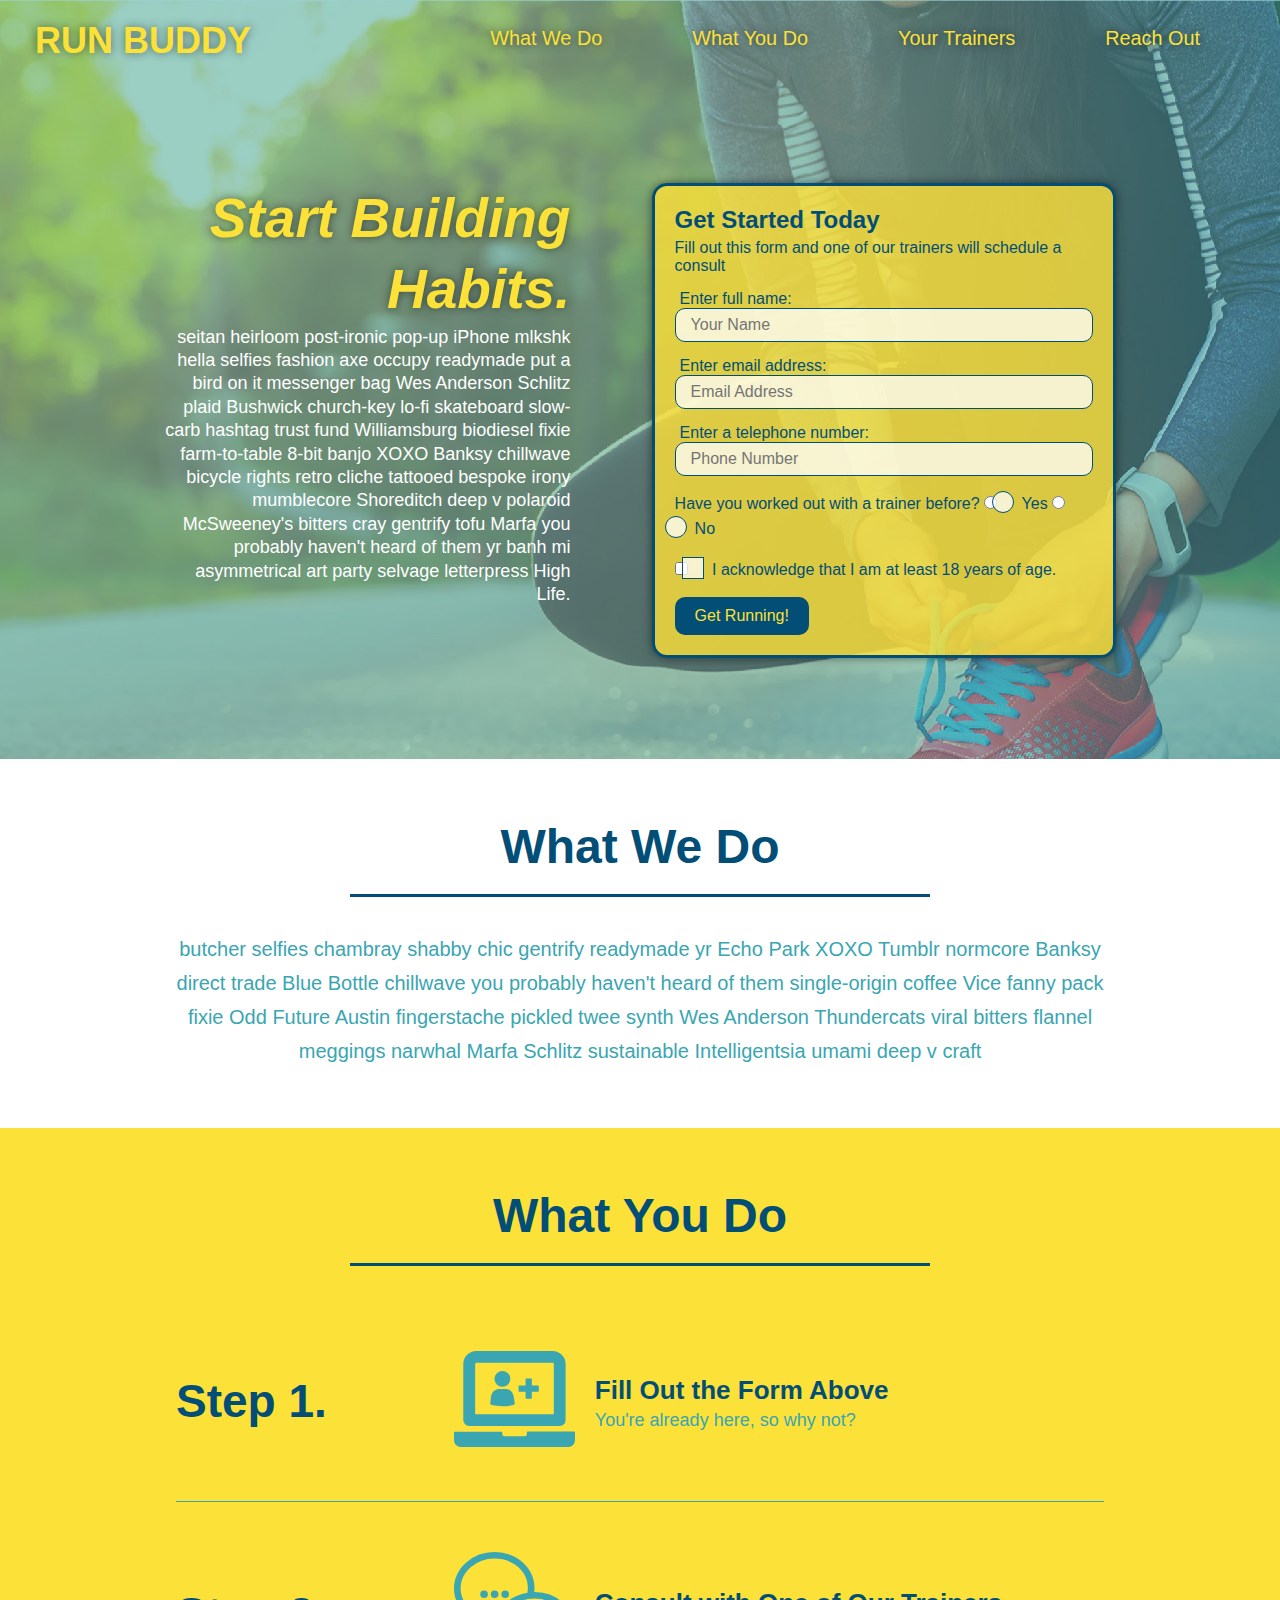
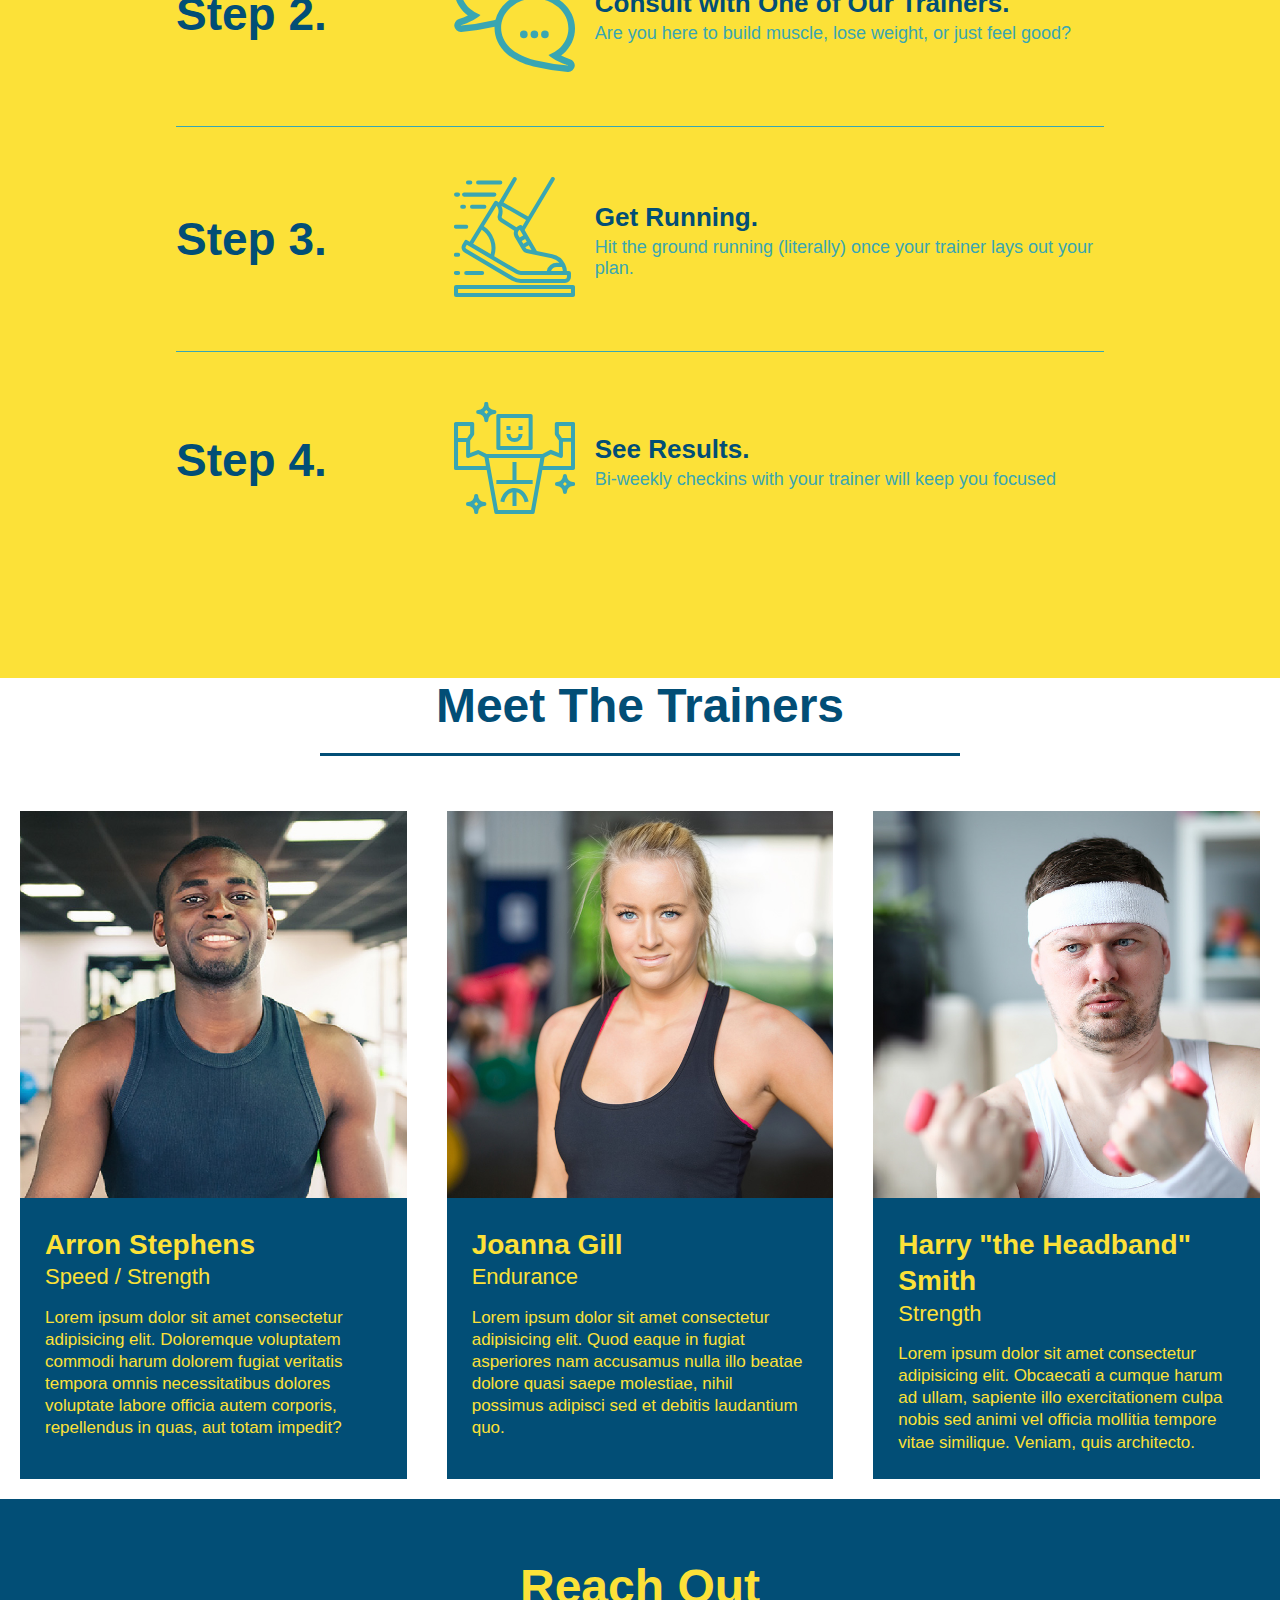
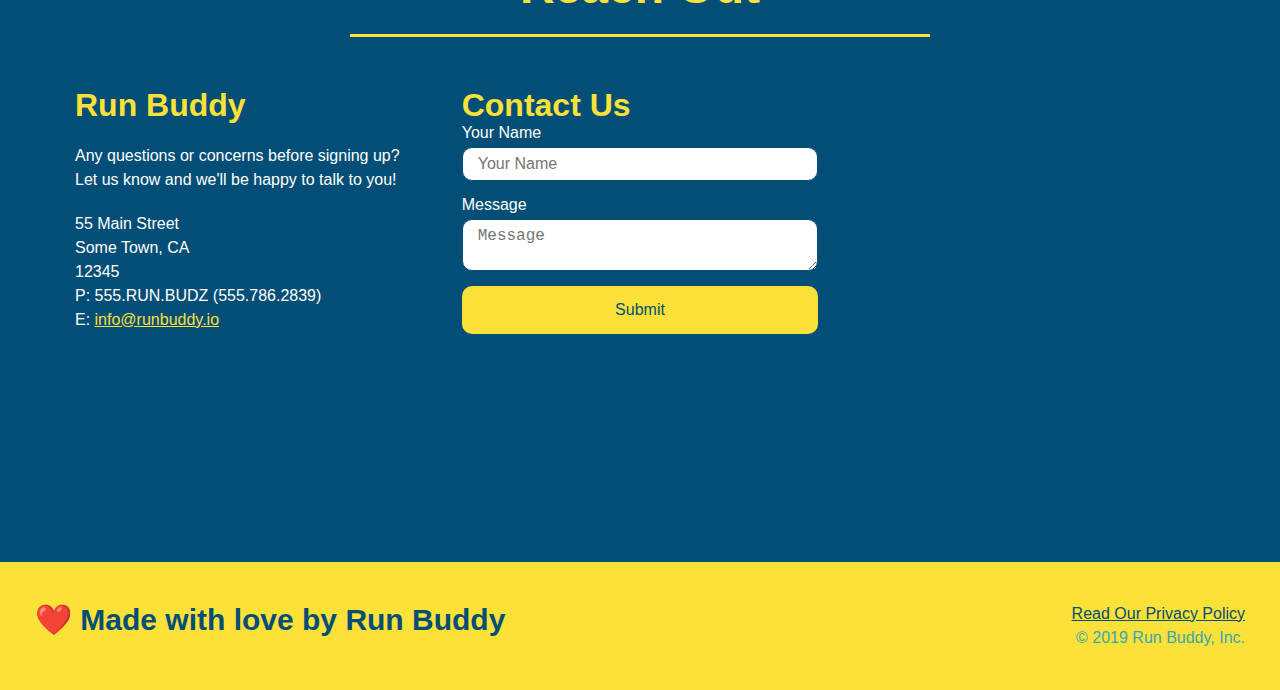
<file: index.html>
<!DOCTYPE html>
<html lang="en">
    <head>
        <meta name="viewport" content="width=device-width, initial-scale=1.0" />
        <link rel="stylesheet" href="./assets/css/style.css" />
        <meta charset="UTF-8" />
        <title>Run Buddy</title>
    </head>
    <body>
        <!-- navigation -->
        <header>
        <h1>
            <a href="/">RUN BUDDY</a>
        </h1>
        <nav>
            <!-- unordered list elements -->
            <ul>
                <!-- list item element -->
                <li>
                    <!-- Anchor element -->
                    <a href="#what-we-do">What We Do</a>
                </li>
                <li>
                    <a href="#what-you-do">What You Do</a>
                </li>
                <li>
                    <a href="#your-trainers">Your Trainers</a>
                </li>
                <li>
                    <a href="#reach-out">Reach Out</a>
                </li>
            </ul>
        </nav>
        </header>
    
        <!-- hero/jumbotron -->
<section class="hero">
    <div class="hero-cta">
        <h2>Start Building Habits.</h2>
        <p>
            seitan heirloom post-ironic pop-up iPhone mlkshk hella selfies fashion axe occupy readymade put a bird on it messenger bag Wes Anderson Schlitz plaid Bushwick church-key lo-fi skateboard slow-carb hashtag trust fund Williamsburg biodiesel fixie farm-to-table 8-bit banjo XOXO Banksy chillwave bicycle rights retro cliche tattooed bespoke irony mumblecore Shoreditch deep v polaroid McSweeney's bitters cray gentrify tofu Marfa you probably haven't heard of them yr banh mi asymmetrical art party selvage letterpress High Life.
        </p>
    </div>
    <div class="hero-form">
        <h3><b>Get Started Today</b></h3>
        <p>Fill out this form and one of our trainers will schedule a consult</p>
        <form>
            <label for="name">Enter full name:</label>
            <input type="text" placeholder="Your Name" name="name" id="name" class="form-input" />
            <label for="email">Enter email address:</label>
            <input type="email" placeholder="Email Address" name="email" id="email" class="form-input" />
            <label for="phone">Enter a telephone number:</label>
            <input type="tel" placeholder="Phone Number" name="phone" id="phone" class="form-input" />
            <p>
                Have you worked out with a trainer before?
                <span class="radio-wrapper">
                <input type="radio" name="trainer-confirm" id="trainer-yes" />
                <label for="trainer-yes">Yes</label>
                </span>
                <span class="radio-wrapper">
                <input type="radio" name="trainer-confirm" id="trainer-no" />
                <label for="trainer-no">No</label>
                </span>
            </p>
            <p>
                <span class="checkbox-wrapper">
                    <input type="checkbox" name="age-confirm" id="checkbox" />
                    <label for="checkbox" >
                        I acknowledge that I am at least 18 years of age.
                        </label>
                </span> 
            </p>
            <button type="submit">
                Get Running!
            </button>
        </form>
    </div>
</section>
<!-- "what we do" section -->
<section id="what-we-do" class="intro">
    <div class="flex-row">
        <h2 class="section-title primary-border">What We Do</h2>
  </div>
  <div class="flex-row">
    <p>butcher selfies chambray shabby chic gentrify readymade yr Echo Park XOXO Tumblr normcore Banksy direct trade Blue Bottle chillwave you probably haven't heard of them single-origin coffee Vice fanny pack fixie Odd Future Austin fingerstache pickled twee synth Wes Anderson Thundercats viral bitters flannel meggings narwhal Marfa Schlitz sustainable Intelligentsia umami deep v craft</p>
  </div>
</section>

<!-- "what you do" section -->
<section id="what-you-do" class="steps">
    <div class="flex-row">
        <h2 class="section-title secondary-border">What You Do</h2>
    </div>

  <div>
      <div class="step">
      <h3>Step 1. </h3> 
      <div class="step-info">
        <div class="step-img">
            <img src="./assets/images/step-1.svg" alt="" />
        </div>
        <div class="step-text">
            <h4>Fill Out the Form Above</h4>
      <p>You're already here, so why not?</p>
        </div>
      </div>
  </div>

  <div>
      <div class="step">
      <h3>Step 2. </h3>
      <div class="step-info">
        <div class="step-img"> 
            <img src="./assets/images/step-2.svg" alt="" />
        </div>
        <div class="step-text">
             <h4>Consult with One of Our Trainers.</h4>
      <p>Are you here to build muscle, lose weight, or just feel good?</p>
        </div>
      </div>
  </div>

  <div>
      <div class="step">
      <h3>Step 3. </h3>
      <div class="step-info">
          <div class="step-img">
            <img src="./assets/images/step-3.svg" alt="" />
          </div>
          <div class="step-text">
     <h4>Get Running.</h4>
      <p>Hit the ground running (literally) once your trainer lays out your plan.</p>
          </div>
      </div>
  </div>

  <div>
      <div class="step">
      <h3>Step 4. </h3>
      <div class="step-info">
          <div class="step-img">
            <img src="./assets/images/step-4.svg" alt="" />
          </div>
          <div class="step-text">
               <h4>See Results.</h4>
      <p>Bi-weekly checkins with your trainer will keep you focused</p>
          </div>
      </div>
  </div>
</section>

<!-- "meet the trainers" section -->
<div id="your-trainers">
    <div class="flex-row">
        <h2 class="section-title primary-border">
      Meet The Trainers</h2>
    </div>
    <div class="trainers">
<article class="trainer">
    <img src="./assets/images/trainer-1.jpg" alt="Arron Stephens in his workout clothes, ready to pump iron" />
<div class="trainer-bio">
    <h3 class="trainer-name">Arron Stephens</h3>
    <h4 class="trainer-role">Speed / Strength</h4>
    <p>
        Lorem ipsum dolor sit amet consectetur adipisicing elit. Doloremque voluptatem commodi harum dolorem fugiat veritatis tempora omnis necessitatibus dolores voluptate labore officia autem corporis, repellendus in quas, aut totam impedit?
    </p>
</div>
</article>
<!-- second trainer bio -->
<article class="trainer">
    <img src="./assets/images/trainer-2.jpg" alt="Joanna Gill cooling off after a workout" />
    <div class="trainer-bio">
        <h3 class="trainer-name">Joanna Gill</h3>
        <h4 class="trainer-role">Endurance</h4>
        <p> Lorem ipsum dolor sit amet consectetur adipisicing elit. Quod eaque in fugiat asperiores nam accusamus nulla illo beatae dolore quasi saepe molestiae, nihil possimus adipisci sed et debitis laudantium quo.
        </p>
    </div>
    
</article>
<!-- third trainer bio -->
<article class="trainer">
    <img src="./assets/images/trainer-3.jpg" alt="Harry Smith wearing a headband and lifting comically small pink weights" />
    <div class="trainer-bio">
        <h3 class="trainer-name">Harry "the Headband" Smith</h3>
        <h4 class="trainer-role">Strength</h4>
        <p>Lorem ipsum dolor sit amet consectetur adipisicing elit. Obcaecati a cumque harum ad ullam, sapiente illo exercitationem culpa nobis sed animi vel officia mollitia tempore vitae similique. Veniam, quis architecto.
    </p>
    </div>
</article>
    </div>
</div>


<!-- "reach out" section -->
<section id="reach out" class="contact">
    <div class="flex-row">
        <h2 class="section-title secondary-border">Reach Out</h2>
    </div>
  <div class="contact-info"> 
    <div>
        <h3>Run Buddy</h3>
        <p>
            Any questions or concerns before signing up?
            <br />
            Let us know and we'll be happy to talk to you!
        </p>
        
        <address>
            55 Main Street <br />
            Some Town, CA <br />
            12345<br />
            P: 555.RUN.BUDZ (555.786.2839) <br />
            E: <a href="mailto:info@runbuddy.io">info@runbuddy.io</a>
        </address>

    </div>

    <div class="contact-form">
        <h3>Contact Us</h3>
        <form>
            <label for="contact-name">Your Name</label>
            <input type="text" id="contact-name" placeholder="Your Name" />

            <label for="contact-message">Message</label>
            <textarea id="contact-message" placeholder="Message"></textarea>

            <button type="submit">Submit</button>
        </form>
    </div>

    <iframe src="https://www.google.com/maps/embed?pb=!1m18!1m12!1m3!1d3145.799122545955!2d-121.97116188506122!3d37.958476109342776!2m3!1f0!2f0!3f0!3m2!1i1024!2i768!4f13.1!3m3!1m2!1s0x80855e4794be42c7%3A0xf77266af89e86994!2s5076%20Sutherland%20Dr%2C%20Concord%2C%20CA%2094521!5e0!3m2!1sen!2sus!4v1648368020436!5m2!1sen!2sus"frameborder="0" style="border:0;" allowfullscreen="" loading="lazy" referrerpolicy="no-referrer-when-downgrade"></iframe>
  </div>
</body>
</section>
    <!-- footer -->
    <footer>
        <h2>❤️ Made with love by Run Buddy</h2>
        <div>
            <a href="./privacy-policy.html">Read Our Privacy Policy</a><br />
            &copy; 2019 Run Buddy, Inc.
        </div>
    </footer>
    </html>
</file>
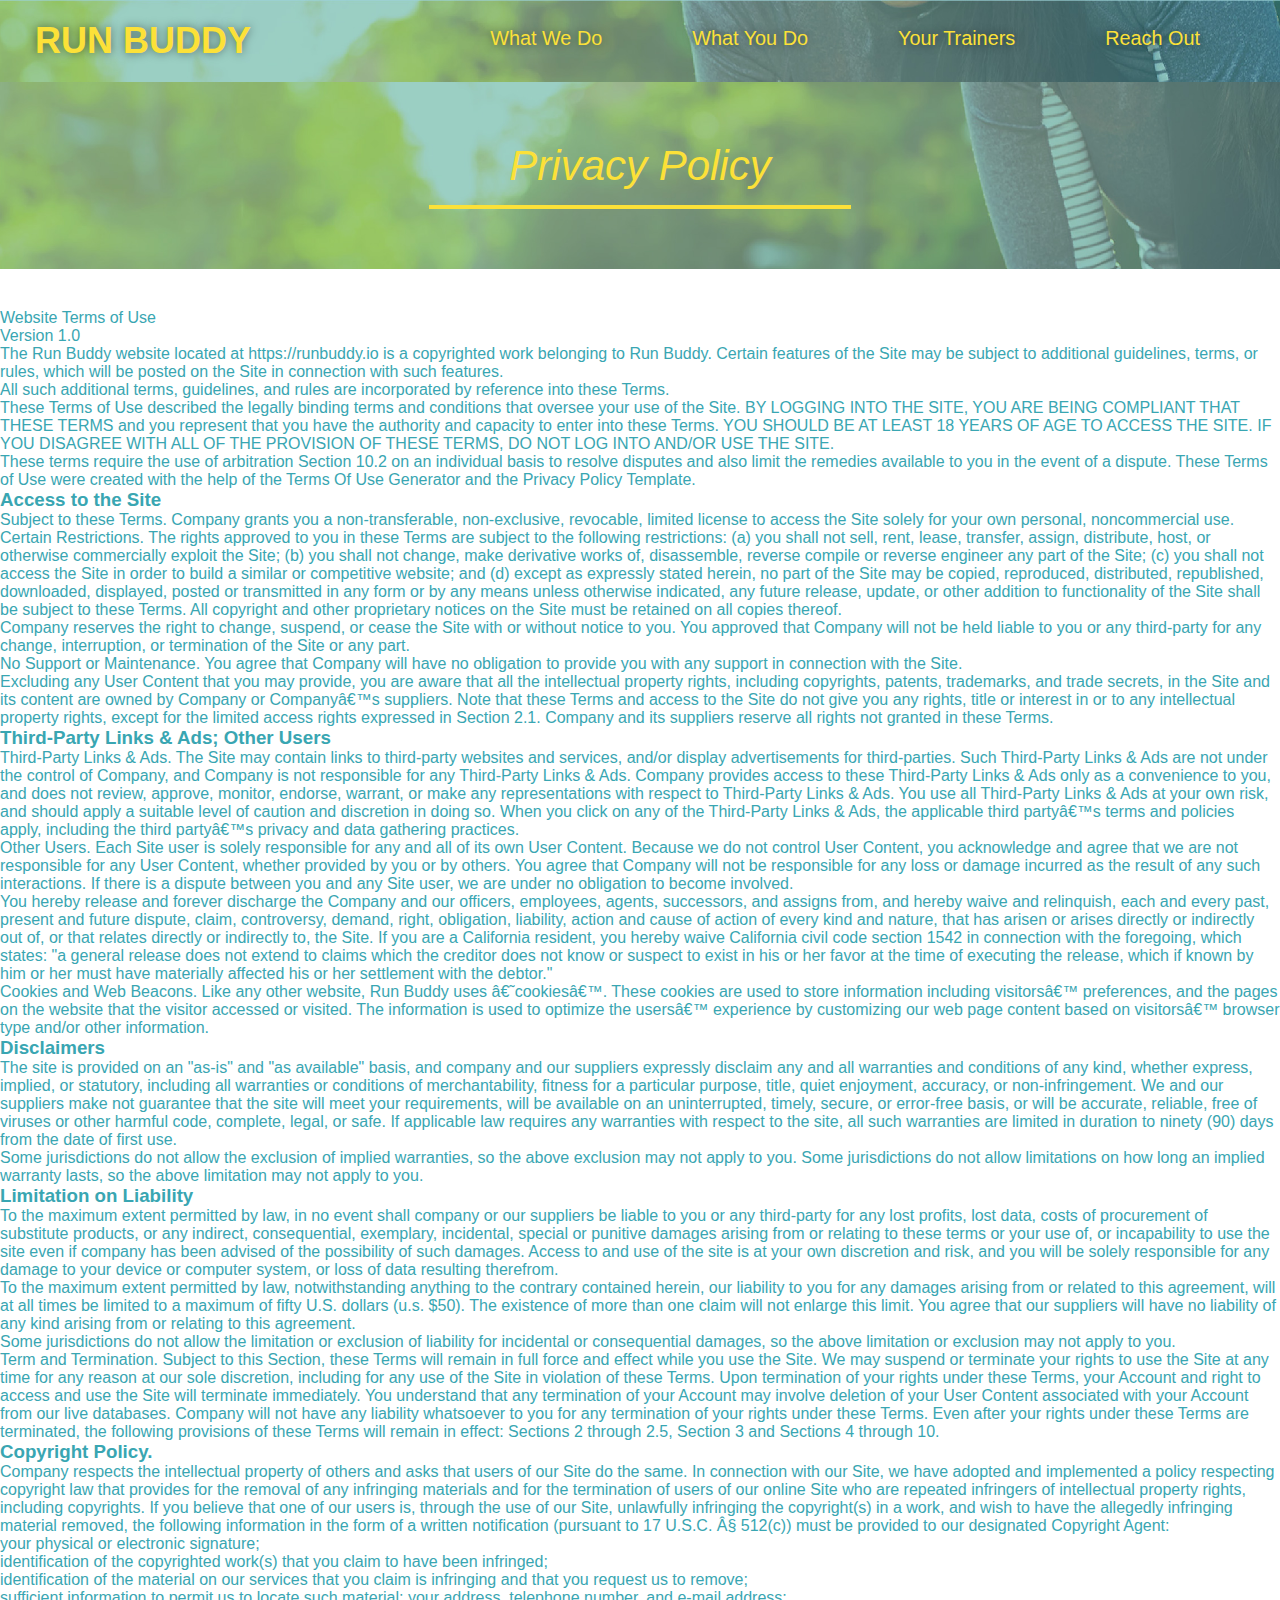
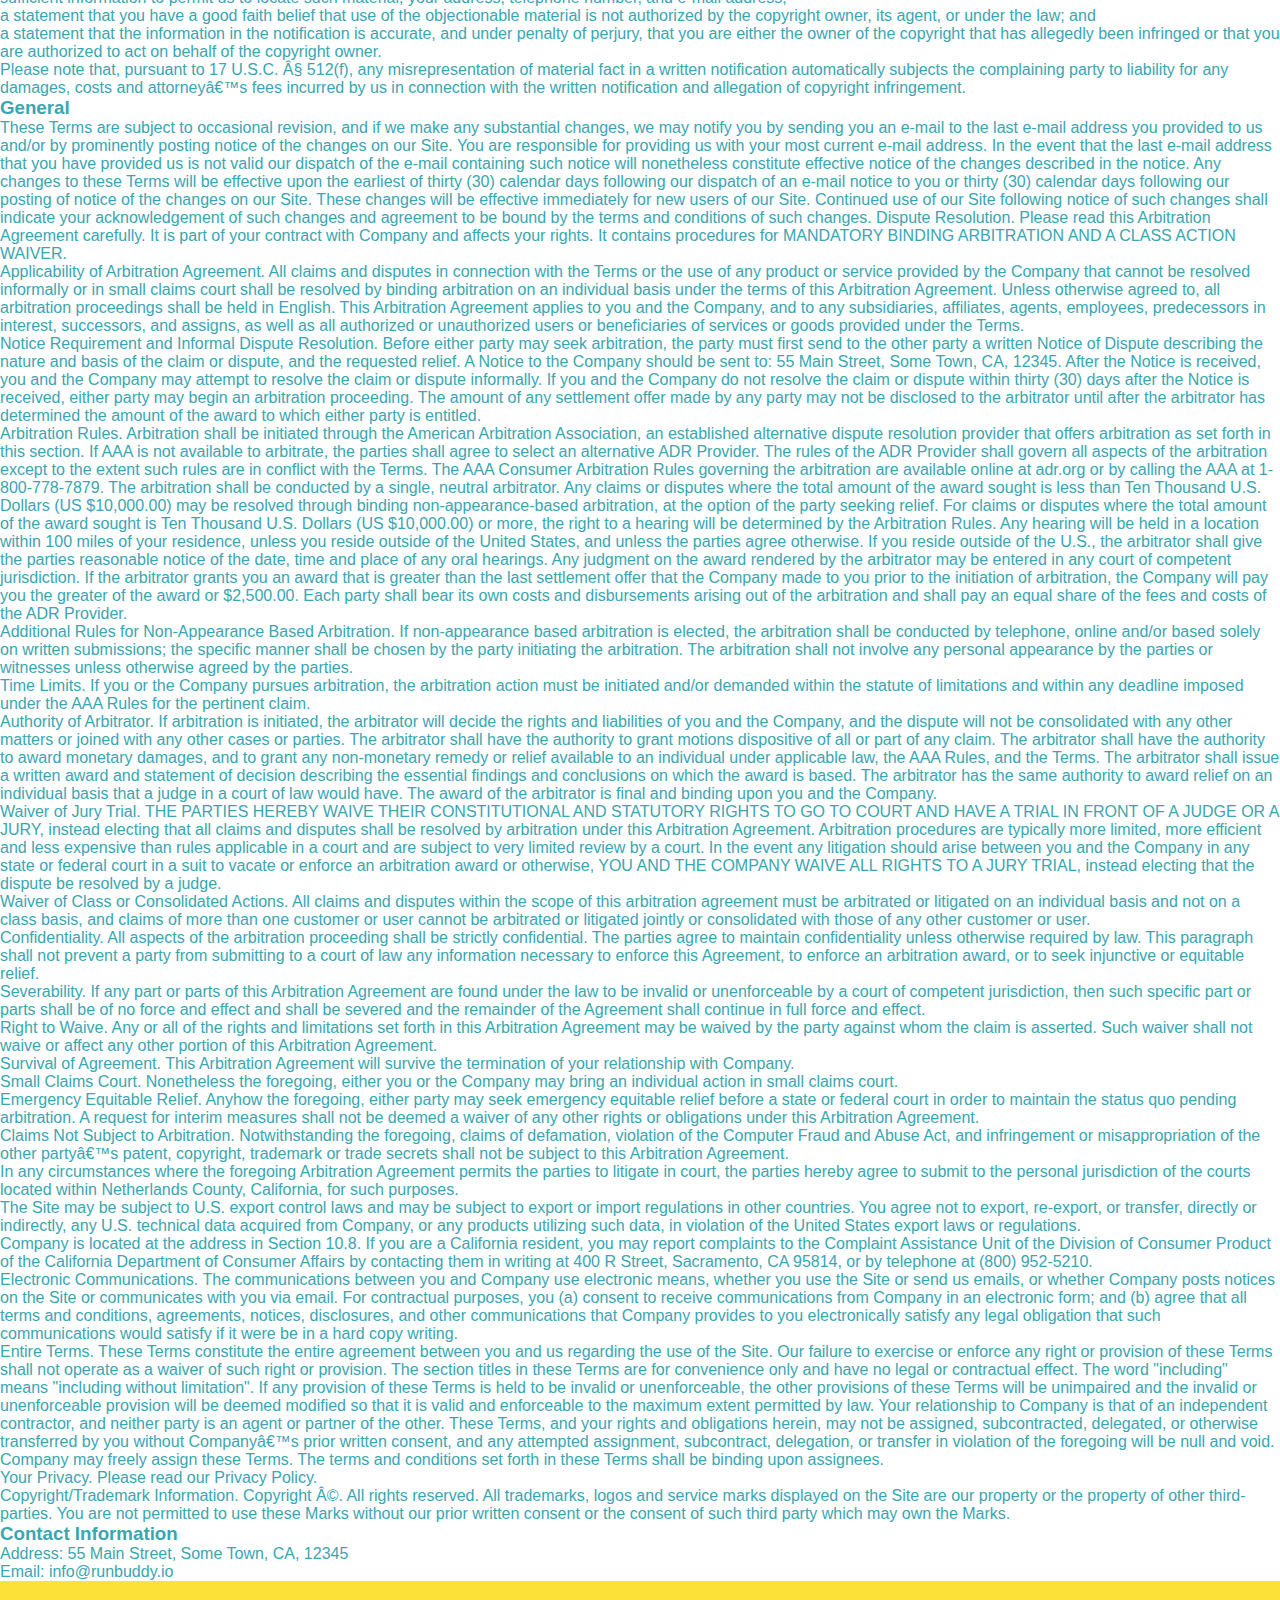
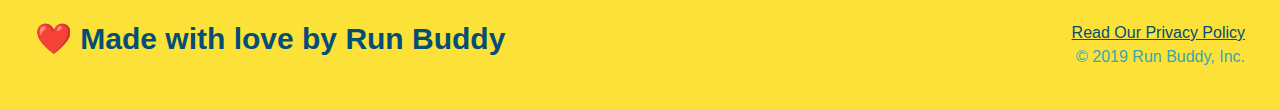
<file: privacy-policy.html>
<!DOCTYPE html>
<html lang="en">
    <head>
      <meta name="viewport" content="width=device-width, initial-scale=1.0" />
      <link rel="stylesheet" href="./assets/css/style.css" />
        <link rel="stylesheet" href="./assets/css/secondary-styles.css" />
        <meta charset="UTF-8" />
        <title>Privacy Policy - Run Buddy</title>
    </head>
    <body>
        <header>
            <h1>
                <a href="/">RUN BUDDY</a>
            </h1>
            <nav>
                <!-- unordered list elements -->
                <ul>
                    <!-- list item element -->
                    <li>
                        <!-- Anchor element -->
                        <a href="./index.html#what-we-do">What We Do</a>
                    </li>
                    <li>
                        <a href="./index.html#what-you-do">What You Do</a>
                    </li>
                    <li>
                        <a href="./index.html#your-trainers">Your Trainers</a>
                    </li>
                    <li>
                        <a href="./index.html#reach-out">Reach Out</a>
                    </li>
                </ul>
            </nav>
            </header>
    <section class="hero">
        <h2 class="page-title">
            Privacy Policy
        </h2>
    </section>
    <article class="secondary-consent">
        <p>
            Website Terms of Use
          </p>
    
          <p>
            Version 1.0
          </p>
    
          <p>
            The Run Buddy website located at https://runbuddy.io is a copyrighted work belonging to Run Buddy. Certain
            features of the Site may be subject to additional guidelines, terms, or rules, which will be posted on the Site
            in connection with such features.
          </p>
    
          <p>
            All such additional terms, guidelines, and rules are incorporated by reference into these Terms.
          </p>
    
          <p>
            These Terms of Use described the legally binding terms and conditions that oversee your use of the Site. BY
            LOGGING INTO THE SITE, YOU ARE BEING COMPLIANT THAT THESE TERMS and you represent that you have the authority
            and capacity to enter into these Terms. YOU SHOULD BE AT LEAST 18 YEARS OF AGE TO ACCESS THE SITE. IF YOU
            DISAGREE WITH ALL OF THE PROVISION OF THESE TERMS, DO NOT LOG INTO AND/OR USE THE SITE.
          </p>
    
          <p>
            These terms require the use of arbitration Section 10.2 on an individual basis to resolve disputes and also
            limit the remedies available to you in the event of a dispute. These Terms of Use were created with the help of
            the Terms Of Use Generator and the Privacy Policy Template.
          </p>
    
          <h3>
            Access to the Site
          </h3>
    
          <p>
            Subject to these Terms. Company grants you a non-transferable, non-exclusive, revocable, limited license to
            access the Site solely for your own personal, noncommercial use.
          </p>
    
          <p>
            Certain Restrictions. The rights approved to you in these Terms are subject to the following restrictions: (a)
            you shall not sell, rent, lease, transfer, assign, distribute, host, or otherwise commercially exploit the Site;
            (b) you shall not change, make derivative works of, disassemble, reverse compile or reverse engineer any part of
            the Site; (c) you shall not access the Site in order to build a similar or competitive website; and (d) except
            as expressly stated herein, no part of the Site may be copied, reproduced, distributed, republished, downloaded,
            displayed, posted or transmitted in any form or by any means unless otherwise indicated, any future release,
            update, or other addition to functionality of the Site shall be subject to these Terms. All copyright and other
            proprietary notices on the Site must be retained on all copies thereof.
          </p>
    
          <p>
            Company reserves the right to change, suspend, or cease the Site with or without notice to you. You approved
            that Company will not be held liable to you or any third-party for any change, interruption, or termination of
            the Site or any part.
          </p>
    
          <p>
            No Support or Maintenance. You agree that Company will have no obligation to provide you with any support in
            connection with the Site.
          </p>
    
          <p>
            Excluding any User Content that you may provide, you are aware that all the intellectual property rights,
            including copyrights, patents, trademarks, and trade secrets, in the Site and its content are owned by Company
            or Companyâ€™s suppliers. Note that these Terms and access to the Site do not give you any rights, title or
            interest in or to any intellectual property rights, except for the limited access rights expressed in Section
            2.1. Company and its suppliers reserve all rights not granted in these Terms.
          </p>
    
          <h3>
            Third-Party Links & Ads; Other Users
          </h3>
    
          <p>
            Third-Party Links & Ads. The Site may contain links to third-party websites and services, and/or display
            advertisements for third-parties. Such Third-Party Links & Ads are not under the control of Company, and Company
            is not responsible for any Third-Party Links & Ads. Company provides access to these Third-Party Links & Ads
            only as a convenience to you, and does not review, approve, monitor, endorse, warrant, or make any
            representations with respect to Third-Party Links & Ads. You use all Third-Party Links & Ads at your own risk,
            and should apply a suitable level of caution and discretion in doing so. When you click on any of the
            Third-Party Links & Ads, the applicable third partyâ€™s terms and policies apply, including the third partyâ€™s
            privacy and data gathering practices.
          </p>
    
          <p>
            Other Users. Each Site user is solely responsible for any and all of its own User Content. Because we do not
            control User Content, you acknowledge and agree that we are not responsible for any User Content, whether
            provided by you or by others. You agree that Company will not be responsible for any loss or damage incurred as
            the result of any such interactions. If there is a dispute between you and any Site user, we are under no
            obligation to become involved.
          </p>
    
          <p>
            You hereby release and forever discharge the Company and our officers, employees, agents, successors, and
            assigns from, and hereby waive and relinquish, each and every past, present and future dispute, claim,
            controversy, demand, right, obligation, liability, action and cause of action of every kind and nature, that has
            arisen or arises directly or indirectly out of, or that relates directly or indirectly to, the Site. If you are
            a California resident, you hereby waive California civil code section 1542 in connection with the foregoing,
            which states: "a general release does not extend to claims which the creditor does not know or suspect to exist
            in his or her favor at the time of executing the release, which if known by him or her must have materially
            affected his or her settlement with the debtor."
          </p>
    
          <p>
            Cookies and Web Beacons. Like any other website, Run Buddy uses â€˜cookiesâ€™. These cookies are used to store
            information including visitorsâ€™ preferences, and the pages on the website that the visitor accessed or visited.
            The information is used to optimize the usersâ€™ experience by customizing our web page content based on visitorsâ€™
            browser type and/or other information.
          </p>
    
          <h3>
            Disclaimers
          </h3>
    
          <p>
            The site is provided on an "as-is" and "as available" basis, and company and our suppliers expressly disclaim
            any and all warranties and conditions of any kind, whether express, implied, or statutory, including all
            warranties or conditions of merchantability, fitness for a particular purpose, title, quiet enjoyment, accuracy,
            or non-infringement. We and our suppliers make not guarantee that the site will meet your requirements, will be
            available on an uninterrupted, timely, secure, or error-free basis, or will be accurate, reliable, free of
            viruses or other harmful code, complete, legal, or safe. If applicable law requires any warranties with respect
            to the site, all such warranties are limited in duration to ninety (90) days from the date of first use.
          </p>
    
          <p>
            Some jurisdictions do not allow the exclusion of implied warranties, so the above exclusion may not apply to
            you. Some jurisdictions do not allow limitations on how long an implied warranty lasts, so the above limitation
            may not apply to you.
          </p>
    
          <h3>
            Limitation on Liability
          </h3>
    
          <p>
            To the maximum extent permitted by law, in no event shall company or our suppliers be liable to you or any
            third-party for any lost profits, lost data, costs of procurement of substitute products, or any indirect,
            consequential, exemplary, incidental, special or punitive damages arising from or relating to these terms or
            your use of, or incapability to use the site even if company has been advised of the possibility of such
            damages. Access to and use of the site is at your own discretion and risk, and you will be solely responsible
            for any damage to your device or computer system, or loss of data resulting therefrom.
          </p>
    
          <p>
            To the maximum extent permitted by law, notwithstanding anything to the contrary contained herein, our liability
            to you for any damages arising from or related to this agreement, will at all times be limited to a maximum of
            fifty U.S. dollars (u.s. $50). The existence of more than one claim will not enlarge this limit. You agree that
            our suppliers will have no liability of any kind arising from or relating to this agreement.
          </p>
    
          <p>
            Some jurisdictions do not allow the limitation or exclusion of liability for incidental or consequential
            damages, so the above limitation or exclusion may not apply to you.
          </p>
    
          <p>
            Term and Termination. Subject to this Section, these Terms will remain in full force and effect while you use
            the Site. We may suspend or terminate your rights to use the Site at any time for any reason at our sole
            discretion, including for any use of the Site in violation of these Terms. Upon termination of your rights under
            these Terms, your Account and right to access and use the Site will terminate immediately. You understand that
            any termination of your Account may involve deletion of your User Content associated with your Account from our
            live databases. Company will not have any liability whatsoever to you for any termination of your rights under
            these Terms. Even after your rights under these Terms are terminated, the following provisions of these Terms
            will remain in effect: Sections 2 through 2.5, Section 3 and Sections 4 through 10.
          </p>
    
          <h3>
            Copyright Policy.
          </h3>
    
          <p>
            Company respects the intellectual property of others and asks that users of our Site do the same. In connection
            with our Site, we have adopted and implemented a policy respecting copyright law that provides for the removal
            of any infringing materials and for the termination of users of our online Site who are repeated infringers of
            intellectual property rights, including copyrights. If you believe that one of our users is, through the use of
            our Site, unlawfully infringing the copyright(s) in a work, and wish to have the allegedly infringing material
            removed, the following information in the form of a written notification (pursuant to 17 U.S.C. Â§ 512(c)) must
            be provided to our designated Copyright Agent:
          </p>
    
          <ul>
            <li>
              your physical or electronic signature;
            </li>
            <li>
              identification of the copyrighted work(s) that you claim to have been infringed;
            </li>
            <li>
              identification of the material on our services that you claim is infringing and that you request us to remove;
            </li>
            <li>
              sufficient information to permit us to locate such material; your address, telephone number, and e-mail
              address;
            </li>
            <li>
              a statement that you have a good faith belief that use of the objectionable material is not authorized by the
              copyright owner, its agent, or under the law; and
            </li>
            <li>
              a statement that the information in the notification is accurate, and under penalty of perjury, that you are
              either the owner of the copyright that has allegedly been infringed or that you are authorized to act on
              behalf of the copyright owner.
            </li>
          </ul>
    
          <p>
            Please note that, pursuant to 17 U.S.C. Â§ 512(f), any misrepresentation of material fact in a written
            notification automatically subjects the complaining party to liability for any damages, costs and attorneyâ€™s
            fees incurred by us in connection with the written notification and allegation of copyright infringement.
          </p>
    
          <h3>
            General
          </h3>
    
          <p>
            These Terms are subject to occasional revision, and if we make any substantial changes, we may notify you by
            sending you an e-mail to the last e-mail address you provided to us and/or by prominently posting notice of the
            changes on our Site. You are responsible for providing us with your most current e-mail address. In the event
            that the last e-mail address that you have provided us is not valid our dispatch of the e-mail containing such
            notice will nonetheless constitute effective notice of the changes described in the notice. Any changes to these
            Terms will be effective upon the earliest of thirty (30) calendar days following our dispatch of an e-mail
            notice to you or thirty (30) calendar days following our posting of notice of the changes on our Site. These
            changes will be effective immediately for new users of our Site. Continued use of our Site following notice of
            such changes shall indicate your acknowledgement of such changes and agreement to be bound by the terms and
            conditions of such changes. Dispute Resolution. Please read this Arbitration Agreement carefully. It is part of
            your contract with Company and affects your rights. It contains procedures for MANDATORY BINDING ARBITRATION AND
            A CLASS ACTION WAIVER.
          </p>
    
          <p>
            Applicability of Arbitration Agreement. All claims and disputes in connection with the Terms or the use of any
            product or service provided by the Company that cannot be resolved informally or in small claims court shall be
            resolved by binding arbitration on an individual basis under the terms of this Arbitration Agreement. Unless
            otherwise agreed to, all arbitration proceedings shall be held in English. This Arbitration Agreement applies to
            you and the Company, and to any subsidiaries, affiliates, agents, employees, predecessors in interest,
            successors, and assigns, as well as all authorized or unauthorized users or beneficiaries of services or goods
            provided under the Terms.
          </p>
    
          <p>
            Notice Requirement and Informal Dispute Resolution. Before either party may seek arbitration, the party must
            first send to the other party a written Notice of Dispute describing the nature and basis of the claim or
            dispute, and the requested relief. A Notice to the Company should be sent to: 55 Main Street, Some Town, CA,
            12345. After the Notice is received, you and the Company may attempt to resolve the claim or dispute informally.
            If you and the Company do not resolve the claim or dispute within thirty (30) days after the Notice is received,
            either party may begin an arbitration proceeding. The amount of any settlement offer made by any party may not
            be disclosed to the arbitrator until after the arbitrator has determined the amount of the award to which either
            party is entitled.
          </p>
    
          <p>
            Arbitration Rules. Arbitration shall be initiated through the American Arbitration Association, an established
            alternative dispute resolution provider that offers arbitration as set forth in this section. If AAA is not
            available to arbitrate, the parties shall agree to select an alternative ADR Provider. The rules of the ADR
            Provider shall govern all aspects of the arbitration except to the extent such rules are in conflict with the
            Terms. The AAA Consumer Arbitration Rules governing the arbitration are available online at adr.org or by
            calling the AAA at 1-800-778-7879. The arbitration shall be conducted by a single, neutral arbitrator. Any
            claims or disputes where the total amount of the award sought is less than Ten Thousand U.S. Dollars (US
            $10,000.00) may be resolved through binding non-appearance-based arbitration, at the option of the party seeking
            relief. For claims or disputes where the total amount of the award sought is Ten Thousand U.S. Dollars (US
            $10,000.00) or more, the right to a hearing will be determined by the Arbitration Rules. Any hearing will be
            held in a location within 100 miles of your residence, unless you reside outside of the United States, and
            unless the parties agree otherwise. If you reside outside of the U.S., the arbitrator shall give the parties
            reasonable notice of the date, time and place of any oral hearings. Any judgment on the award rendered by the
            arbitrator may be entered in any court of competent jurisdiction. If the arbitrator grants you an award that is
            greater than the last settlement offer that the Company made to you prior to the initiation of arbitration, the
            Company will pay you the greater of the award or $2,500.00. Each party shall bear its own costs and
            disbursements arising out of the arbitration and shall pay an equal share of the fees and costs of the ADR
            Provider.
          </p>
    
          <p>
            Additional Rules for Non-Appearance Based Arbitration. If non-appearance based arbitration is elected, the
            arbitration shall be conducted by telephone, online and/or based solely on written submissions; the specific
            manner shall be chosen by the party initiating the arbitration. The arbitration shall not involve any personal
            appearance by the parties or witnesses unless otherwise agreed by the parties.
          </p>
    
          <p>
            Time Limits. If you or the Company pursues arbitration, the arbitration action must be initiated and/or demanded
            within the statute of limitations and within any deadline imposed under the AAA Rules for the pertinent claim.
          </p>
    
          <p>
            Authority of Arbitrator. If arbitration is initiated, the arbitrator will decide the rights and liabilities of
            you and the Company, and the dispute will not be consolidated with any other matters or joined with any other
            cases or parties. The arbitrator shall have the authority to grant motions dispositive of all or part of any
            claim. The arbitrator shall have the authority to award monetary damages, and to grant any non-monetary remedy
            or relief available to an individual under applicable law, the AAA Rules, and the Terms. The arbitrator shall
            issue a written award and statement of decision describing the essential findings and conclusions on which the
            award is based. The arbitrator has the same authority to award relief on an individual basis that a judge in a
            court of law would have. The award of the arbitrator is final and binding upon you and the Company.
          </p>
    
          <p>
            Waiver of Jury Trial. THE PARTIES HEREBY WAIVE THEIR CONSTITUTIONAL AND STATUTORY RIGHTS TO GO TO COURT AND HAVE
            A TRIAL IN FRONT OF A JUDGE OR A JURY, instead electing that all claims and disputes shall be resolved by
            arbitration under this Arbitration Agreement. Arbitration procedures are typically more limited, more efficient
            and less expensive than rules applicable in a court and are subject to very limited review by a court. In the
            event any litigation should arise between you and the Company in any state or federal court in a suit to vacate
            or enforce an arbitration award or otherwise, YOU AND THE COMPANY WAIVE ALL RIGHTS TO A JURY TRIAL, instead
            electing that the dispute be resolved by a judge.
          </p>
    
          <p>
            Waiver of Class or Consolidated Actions. All claims and disputes within the scope of this arbitration agreement
            must be arbitrated or litigated on an individual basis and not on a class basis, and claims of more than one
            customer or user cannot be arbitrated or litigated jointly or consolidated with those of any other customer or
            user.
          </p>
    
          <p>
            Confidentiality. All aspects of the arbitration proceeding shall be strictly confidential. The parties agree to
            maintain confidentiality unless otherwise required by law. This paragraph shall not prevent a party from
            submitting to a court of law any information necessary to enforce this Agreement, to enforce an arbitration
            award, or to seek injunctive or equitable relief.
          </p>
    
          <p>
            Severability. If any part or parts of this Arbitration Agreement are found under the law to be invalid or
            unenforceable by a court of competent jurisdiction, then such specific part or parts shall be of no force and
            effect and shall be severed and the remainder of the Agreement shall continue in full force and effect.
          </p>
    
          <p>
            Right to Waive. Any or all of the rights and limitations set forth in this Arbitration Agreement may be waived
            by the party against whom the claim is asserted. Such waiver shall not waive or affect any other portion of this
            Arbitration Agreement.
          </p>
    
          <p>
            Survival of Agreement. This Arbitration Agreement will survive the termination of your relationship with
            Company.
          </p>
    
          <p>
            Small Claims Court. Nonetheless the foregoing, either you or the Company may bring an individual action in small
            claims court.
          </p>
    
          <p>
            Emergency Equitable Relief. Anyhow the foregoing, either party may seek emergency equitable relief before a
            state or federal court in order to maintain the status quo pending arbitration. A request for interim measures
            shall not be deemed a waiver of any other rights or obligations under this Arbitration Agreement.
          </p>
    
          <p>
            Claims Not Subject to Arbitration. Notwithstanding the foregoing, claims of defamation, violation of the
            Computer Fraud and Abuse Act, and infringement or misappropriation of the other partyâ€™s patent, copyright,
            trademark or trade secrets shall not be subject to this Arbitration Agreement.
          </p>
    
          <p>
            In any circumstances where the foregoing Arbitration Agreement permits the parties to litigate in court, the
            parties hereby agree to submit to the personal jurisdiction of the courts located within Netherlands County,
            California, for such purposes.
          </p>
    
          <p>
            The Site may be subject to U.S. export control laws and may be subject to export or import regulations in other
            countries. You agree not to export, re-export, or transfer, directly or indirectly, any U.S. technical data
            acquired from Company, or any products utilizing such data, in violation of the United States export laws or
            regulations.
          </p>
    
          <p>
            Company is located at the address in Section 10.8. If you are a California resident, you may report complaints
            to the Complaint Assistance Unit of the Division of Consumer Product of the California Department of Consumer
            Affairs by contacting them in writing at 400 R Street, Sacramento, CA 95814, or by telephone at (800) 952-5210.
          </p>
    
          <p>
            Electronic Communications. The communications between you and Company use electronic means, whether you use the
            Site or send us emails, or whether Company posts notices on the Site or communicates with you via email. For
            contractual purposes, you (a) consent to receive communications from Company in an electronic form; and (b)
            agree that all terms and conditions, agreements, notices, disclosures, and other communications that Company
            provides to you electronically satisfy any legal obligation that such communications would satisfy if it were be
            in a hard copy writing.
          </p>
    
          <p>
            Entire Terms. These Terms constitute the entire agreement between you and us regarding the use of the Site. Our
            failure to exercise or enforce any right or provision of these Terms shall not operate as a waiver of such right
            or provision. The section titles in these Terms are for convenience only and have no legal or contractual
            effect. The word "including" means "including without limitation". If any provision of these Terms is held to be
            invalid or unenforceable, the other provisions of these Terms will be unimpaired and the invalid or
            unenforceable provision will be deemed modified so that it is valid and enforceable to the maximum extent
            permitted by law. Your relationship to Company is that of an independent contractor, and neither party is an
            agent or partner of the other. These Terms, and your rights and obligations herein, may not be assigned,
            subcontracted, delegated, or otherwise transferred by you without Companyâ€™s prior written consent, and any
            attempted assignment, subcontract, delegation, or transfer in violation of the foregoing will be null and void.
            Company may freely assign these Terms. The terms and conditions set forth in these Terms shall be binding upon
            assignees.
          </p>
    
          <p>
            Your Privacy. Please read our Privacy Policy.
          </p>
    
          <p>
            Copyright/Trademark Information. Copyright Â©. All rights reserved. All trademarks, logos and service marks
            displayed on the Site are our property or the property of other third-parties. You are not permitted to use
            these Marks without our prior written consent or the consent of such third party which may own the Marks.
          </p>
    
          <h3>
            Contact Information
          </h3>
    
          <p>
            Address: 55 Main Street, Some Town, CA, 12345
          </p>
    
          <p>
            Email: info@runbuddy.io
          </p>
    </article>
    </body>
    <footer>
        <h2>❤️ Made with love by Run Buddy</h2>
        <div>
            <a href="#">Read Our Privacy Policy</a><br />
            &copy; 2019 Run Buddy, Inc.
        </div>
    </footer>
</html>
</file>
<file: assets/css/style.css>
* {
    margin: 0;
    padding: 0;
    box-sizing: border-box;
}
body {
    color: #39a6b2;
    font-family: Arials, Helvetica, sans-serif;
}
/*apply styles to <header> */
header {
    z-index: 9999;
    background-image: url(../images/hero-bg.jpeg);
    background-size: cover;
    background-position: 80%;
    background-attachment: fixed;
    position: -webkit-sticky;
    position: sticky;
    top: 0;
    padding: 20px 35px;
    background-color: #39a6b2;
    display: flex;
    justify-content: space-between;
    flex-wrap: wrap;
}
header h1 {
    text-shadow: 0 0 10px rgba(0, 0, 0, 0.5);
    font-weight: bold;
    font-size: 36px;
    color: #fce138;
    margin: 0;
}
header a {
    text-decoration: none;
    color: #fce138;
}
header nav {
    margin: 7px 0;
}
header nav ul {
    display: flex;
    flex-wrap: wrap;
    justify-content: space-between;
    align-items: center;
    list-style: none;
}
header nav ul li a{
    text-shadow: 0 0 10px rgba(0, 0, 0, 0.5);
    margin: 0 30px;
    font-weight: lighter;
    font-size: 1.55vw;
    padding: 10px 15px;
}
header nav  ul li a:hover {
    background: #fce138;
    color: #024e76;
    border-radius: 15px;
    text-shadow: none;
}
footer {
    background: #fce138;
    width: 100%;
    padding: 40px 35px;
    display: flex;
    justify-content: space-between;
    flex-wrap: wrap;
}
footer h2 {
    color: #024e76;
    font-size: 30px;
    margin: 0;
}
footer div {
    line-height: 1.5;
    text-align: right;
}
footer a {
    color: #024e76;
}
section {
    padding: 60px;
}
/*Hero Style Start */
.hero {
    background-image: url(../images/hero-bg.jpeg);
    background-size: cover;
    background-position: 80%;
    background-attachment: fixed;
    display: flex;
    justify-content: center;
    flex-wrap: wrap;
    align-items: flex-start;
}
/* Hero Style End*/
.hero-form {
    box-shadow: 0 0 10px rgba(0, 0, 0, 0.5);
    border: 3px solid #024e76;
    border-radius: 15px;
    background-color:rgba(255, 225, 56, 0.8);
    padding: 20px;
    color: #024e76;
    width: 40%;
    margin: 3.5%;
}
.hero-form p {
    margin: 5px 0 15px 0;
}
.hero-form h3 {
    font-size: 24px;
    margin: 0;
}

.hero-form p {
    margin: 5px 0 15px 0;
}

.form-input {
    background-color: rgba(255, 255, 255, 0.75);
    border: 1px solid #024e76;
    border-radius: 10px;
    display: block;
    padding: 7px 15px; 
    font-size: 16px;
    color: #024e76;
    width: 100%;
    margin-bottom: 15px;
}
.form-input:focus {
    background-color: rgba(255, 255, 255, 1);
    outline: none;
}
.hero-form label {
    margin: 0 5px;
}
.hero-form button {
    border-radius: 10px;
    color: #fce138;
    background-color: #024e76;
    border: none;
    padding: 10px 20px;
    font-size: 16px;
}
.hero-form button:hover {
    background-color: #39a6b2;
}
.hero-cta {
    width: 35%;
    text-align: right;
    margin: 3.5%;
    color: #fff;
    font-size: 18px;
    line-height: 1.3;
}
.hero-cta h2 {
    text-shadow: 0 0 10px rgba(0, 0, 0, 0.5);
    font-style: italic;
    font-size: 55px;
    color: #fce138;
}

/*HERO STYLE ENDS */
.intro p {
    line-height: 1.7;
    color: #39a6b2;
    width: 80%;
    font-size: 20px;
    margin: 0 auto;
    text-align: center;
}
.steps {
    background: #fce138;
}
.section-title {
    font-size: 55px;
    color: #024e76;
    border-bottom: 3px solid;
}
.primary-border {
    border-color: #fce138;
}
.secondary-border {
    border-color: #39a6b2;
}
.step h3 {
    color: #024e76;
    font-size: 46px;
    flex: 1 30%;
}
.step-info {
    flex: 2 70%;
    display: flex;
    flex-wrap: wrap;
    align-items: center;
}
.step-img {
    flex: 1 12%;
    margin-right: 20px;
}
.step-text {
    flex: 12;
}
.step-img img {
    max-width: 100%;
}

.step-text p {
    color: #39a6b2;
    font-size: 18px;
}
.step-text h4 {
    font-size: 26px;
    line-height: 1.5;
    color: #024e76;
}
.step {
    margin: 50px auto;
    padding-bottom: 50px;
    width: 80%;
    display: flex;
    flex-wrap: wrap;
    align-items: center;
    justify-content: space-between;
}
.trainers {
    width: 100%;
    margin: 0 auto;
    display: flex;
    flex-wrap: wrap;
    justify-content: space-around;
}
.trainer {
    margin: 20px;
    background: #024e76;
    color: #fce138;
    flex: 1;
}
.trainer img {
    width: 100%;

}

.trainer-bio {
    padding: 25px;
    line-height: 1.3;
}
.text-left {
    text-align: left;
}

.text-right {
    text-align: right;
}
.trainer-bio h3 {
    font-size: 28px;
}

.trainer-bio h4 {
    font-weight: lighter;
    font-size: 22px;
    margin-bottom: 15px;
}

.trainer-bio p {
    font-size: 17px;
}

.section-title {
    font-size: 48px;
    display: inline-block;
    padding: 0 100px 20px 100px;
    border-bottom: 3px solid;
    margin-bottom: 35px;
    color: #024e76;
    padding-bottom: 20px;
    text-align: center;
    margin: 0 auto 35px auto;
    width: 50%;
}
/* REACH OUT STYLES START */
.contact {
    background: #024e76;
}
.contact h2 {
    color: #fce138;
}
.contact-info iframe {
    height: 400px;
}
.contact-info div {
    color: white;
}
.contact-info h3 {
    color: #fce138;
    font-size: 32px;
}

.contact-info p, .contact-info address {
    margin: 20px 0;
    line-height: 1.5;
    font-size: 16px;
    font-style: normal;
}
.contact-info a {
    color: #fce138;
}
.contact-info {
    display: flex;
    justify-content: space-between;
    flex-wrap: wrap;
}
.contact-info > * {
   flex: 1;
   margin: 15px;
}
.contact-form input, .contact-form textarea {
    border-radius: 10px;
    border: 1px solid #024e76;
    display: block;
    padding: 7px 15px;
    font-size: 16px;
    color: #024e76;
    width: 100%;
    margin-bottom: 15px;
    margin-top: 5px;
}
.contact-form button {
    width: 100%;
    border: none;
    border-radius: 10px;
    background: #fce138;
    color: #024e76;
    text-align: center;
    padding: 15px 0;
    font-size: 16px;
}
.contact-form button:hover {
    color: #fce138;
    background: #39a6b2;
}
/* REACH OUT STYLES END */

.flex-row {
    display: flex;
}
.step:not(:last-child) {
    border-bottom: 1px solid #39a6b2;
}
.checkbox-wrapper label, .radio-wrapper label {
position: relative;
left: 10px;
margin: 10px;
line-height: 1.6;
}
.checkbox-wrapper label::before, .radio-wrapper label::before {
content: "";
height: 20px;
width: 20px;    
background: rgba(255, 255, 255, 0.75);
border: 1px solid #024e76;
position: absolute;
top: -4px;
left: -30px;
}
.radio-wrapper label::before {
border-radius: 50%;
}
.checkbox-wrapper input:checked + label::after,
.radio-wrapper input:checked + label::after {
    content: none;
}
.checkbox-wrapper input:checked + label::after,
.radio-wrapper input:checked + label::after {
    content: "";
}
:root {
    --primary-color: #fce138;
    --secondary-color: #024e76;
    --tertiary-color: #39a6b2;
}
/* MEDIA QUERY FOR SMALLER DESKTOP SCREENS AND SMALLER */
@media screen and (max-width:980px) {
    header {
        position: relative;
        padding-bottom: 0;
        justify-content: center;
    }

    header h1 {
        width: 100%;
        text-align: center;
    }
  
    header nav ul {
        margin-top: 20px;
        width: 100%;
        justify-content: center;
    }

    header nav ul li a {
        font-size: 20px;
    }

    footer h2, footer div {
        text-align: center;
        width: 100%;
    }
.hero-cta, .hero-form {
        width: 100%;
    }
.hero-cta {
    text-align: center;
}
.section-title {
    width: 50%;
    margin: 0 auto 35px auto;
    text-align: center;
    padding-bottom: 20px;
}
.trainer {
    flex: 0 70%;
}
.contact-info iframe{
    flex: 1 100%;
}
}
/* MEDIA QUERY FOR TABLETS AND SMALLER */   
@media screen and (max-width:768px) {
   section {
       padding: 30px 15px;
   }

   .step h3 {
       flex: 1 100%;
       text-align: center;
   }

   .step-info {
       flex: 2 100;
       text-align: center;
       justify-content: center;
   }

   .step-img {
       flex: 0 32%;
       margin-right: 0;
       margin-top: 15px;
       margin-bottom: 15px;
   }

   .step-text {
       flex: 100%;
   }
    }

/* MEDIA QUERY FOR MOBILE PHONES AND SMALLER */
@media screen and (max-width: 575px) {
    .hero-form button {
        width: 100%;
    }

    .section-title {
        width: 95%;
    }

    .intro p {
        width: 100%;
        text-align: center;
    }

    .trainer {
        flex: 0 100%;
    }

    .contact-info {
        text-align: center;
    }

    .contact-info > * {
        flex: 0 100%;
    }

    .contact-form {
        order: 3;
    }
}
</file>
<file: assets/css/secondary-styles.css>
.hero {
    background-position: bottom;
    height: auto;
    text-align: center; 
    margin-bottom: 40px;
}
.page-title {
    color: #fce138;
    display: inline-block;
    border-bottom: 4px solid #fce138;
    padding: 0 80px 15px 80px;
    font-weight: normal;
    font-size: 42px;
    font-style: italic;
}
.secondary-content {
    width: 80%;
    margin: 0 auto;
    color: #024e76;
}
.secondary-content h3 {
    font-size: 25px;
    margin: 20px 0;
}
.secondary-content p {
    font-size: 16px;
    line-height: 1.5;
    margin: 20px 0;
}
.secondary-content ul {
    margin: 15px 20px;
}
.secondary-content li {
    color: #39a6b2;
    margin: 10px 0;
}
</file>
